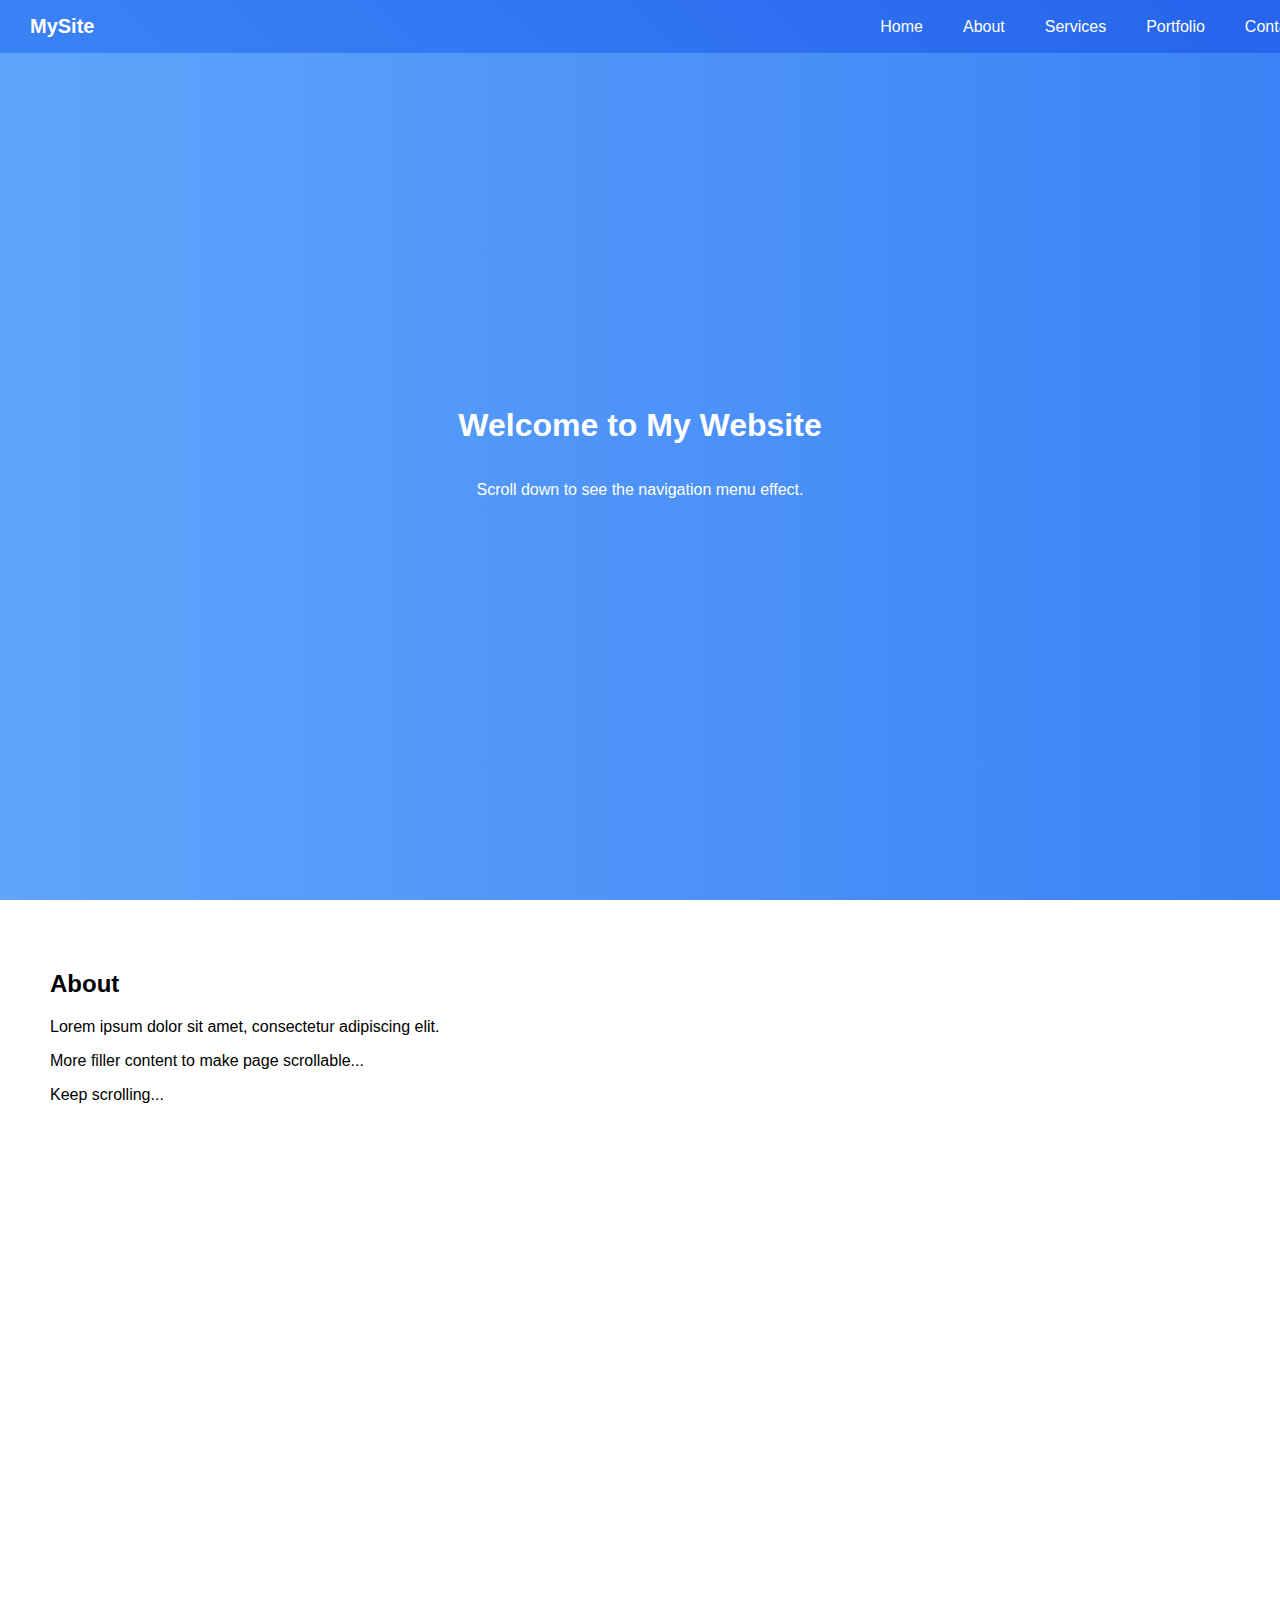
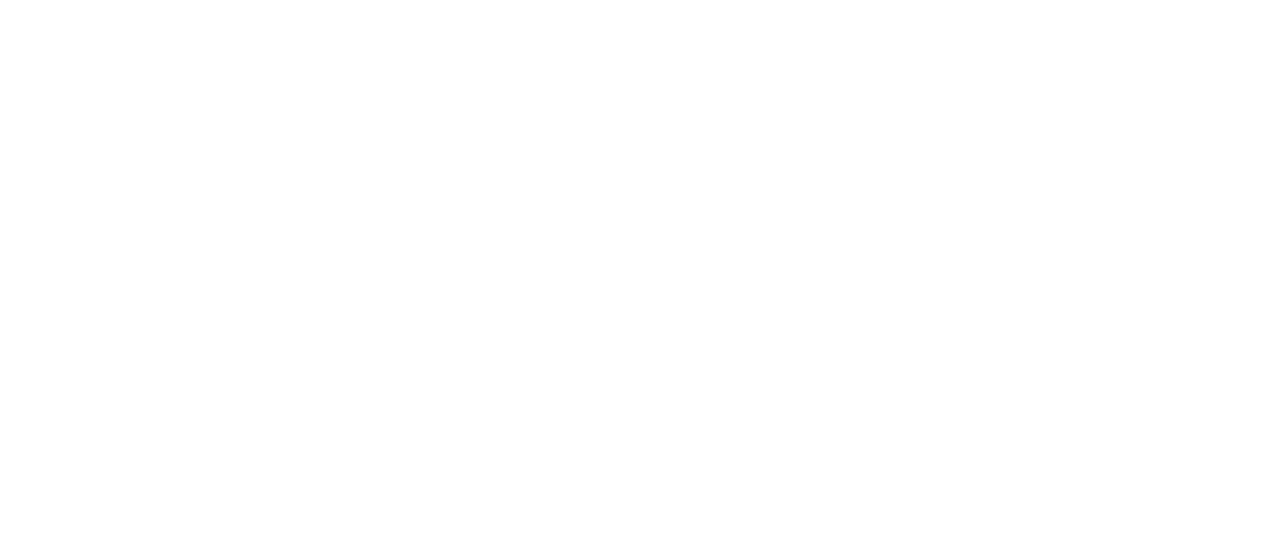
<file: PRODIGY_WD_01/index.html>
<!DOCTYPE html>
<html lang="en">
<head>
  <meta charset="UTF-8">
  <meta name="viewport" content="width=device-width, initial-scale=1.0">
  <title>Interactive Navigation Menu</title>
  <link rel="stylesheet" href="style.css">
</head>
<body>

  <!-- Navigation -->
  <nav class="navbar" id="navbar">
    <div class="logo">MySite</div>
    <ul class="nav-links">
      <li><a href="#">Home</a></li>
      <li><a href="#">About</a></li>
      <li><a href="#">Services</a></li>
      <li><a href="#">Portfolio</a></li>
      <li><a href="#">Contact</a></li>
    </ul>
  </nav>

  <!-- Page content -->
  <section class="hero">
    <h1>Welcome to My Website</h1>
    <p>Scroll down to see the navigation menu effect.</p>
  </section>

  <section class="content">
    <h2>About</h2>
    <p>Lorem ipsum dolor sit amet, consectetur adipiscing elit.</p>
    <p>More filler content to make page scrollable...</p>
    <p style="margin-bottom:1000px;">Keep scrolling...</p>
  </section>

  <script src="script.js"></script>
</body>
</html>
</file>
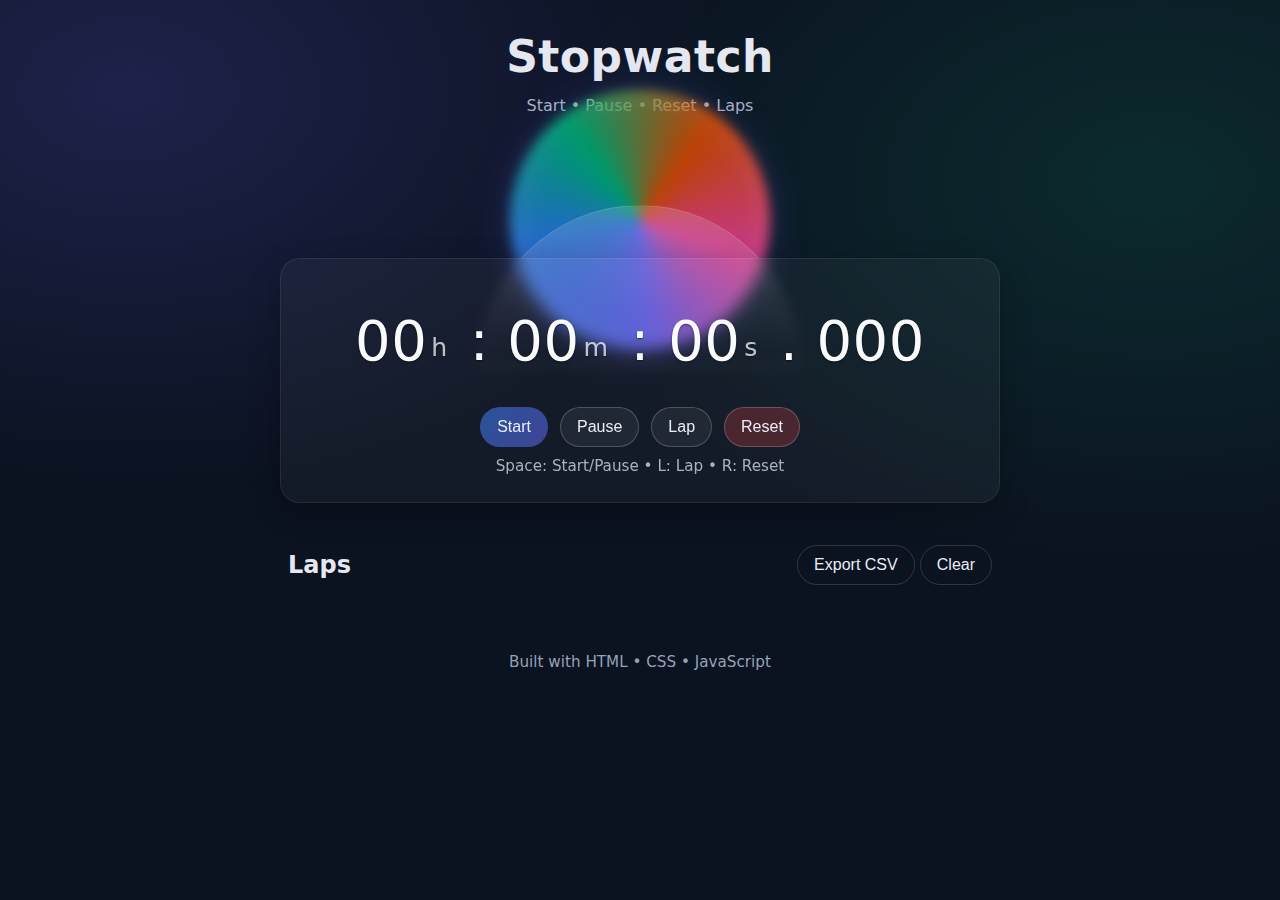
<file: PRODIGY_WD_02/index.html>
<!DOCTYPE html>
<html lang="en">
<head>
  <meta charset="UTF-8" />
  <meta name="viewport" content="width=device-width, initial-scale=1" />
  <title>Stopwatch — Gradient Circle UI</title>
  <link rel="stylesheet" href="style.css" />
</head>
<body>
  <main class="app">
    <header class="header">
      <h1>Stopwatch</h1>
      <p class="tagline">Start • Pause • Reset • Laps</p>
    </header>

    <!-- Decorative gradient shapes -->
    <div class="decor">
      <div class="gradient-circle" aria-hidden="true"></div>
      <div class="half-circle" aria-hidden="true"></div>
    </div>

    <section class="timer-card" role="region" aria-label="Stopwatch">
      <div class="display" aria-live="polite" aria-atomic="true">
        <span id="hours">00</span><small>h</small> :
        <span id="minutes">00</span><small>m</small> :
        <span id="seconds">00</span><small>s</small> .
        <span id="millis">000</span>
      </div>

      <div class="controls">
        <button id="startBtn" class="btn primary" aria-label="Start (Space)">Start</button>
        <button id="pauseBtn" class="btn" aria-label="Pause (Space)">Pause</button>
        <button id="lapBtn" class="btn" aria-label="Lap (L)">Lap</button>
        <button id="resetBtn" class="btn danger" aria-label="Reset (R)">Reset</button>
      </div>
      <p class="hint">Space: Start/Pause • L: Lap • R: Reset</p>
    </section>

    <section class="laps" role="region" aria-label="Lap times">
      <div class="laps-header">
        <h2>Laps</h2>
        <div class="lap-actions">
          <button id="exportBtn" class="btn ghost">Export CSV</button>
          <button id="clearLapsBtn" class="btn ghost">Clear</button>
        </div>
      </div>
      <ol id="lapList" class="lap-list"></ol>
    </section>

    <footer class="footer">
      <p>Built with HTML • CSS • JavaScript</p>
    </footer>
  </main>

  <script src="script.js"></script>
</body>
</html>
</file>
<file: PRODIGY_WD_01/style.css>
body {
  margin: 0;
  font-family: Arial, sans-serif;
}

.navbar {
  position: fixed;
  top: 0;
  left: 0;
  width: 100%;
  display: flex;
  justify-content: space-between;
  align-items: center;
  padding: 15px 30px;
  background: linear-gradient(45deg, #3b82f6, #2563eb);
  color: white;
  transition: background 0.3s ease, box-shadow 0.3s ease;
  z-index: 1000;
}

.navbar.scrolled {
  background: linear-gradient(45deg, #1e293b, #0f172a);
  box-shadow: 0 2px 6px rgba(0,0,0,0.3);
}

.logo {
  font-weight: bold;
  font-size: 20px;
}

.nav-links {
  list-style: none;
  display: flex;
  gap: 20px;
  margin: 0;
  padding: 0;
}

.nav-links li a {
  text-decoration: none;
  color: white;
  padding: 6px 10px;
  border-radius: 6px;
  transition: background 0.3s ease, color 0.3s ease;
}

.nav-links li a:hover {
  background: white;
  color: #2563eb;
}

/* Hero section */
.hero {
  height: 100vh;
  display: flex;
  flex-direction: column;
  justify-content: center;
  align-items: center;
  background: linear-gradient(to right, #60a5fa, #3b82f6);
  color: white;
  text-align: center;
}

.content {
  padding: 50px;
}
</file>
<file: PRODIGY_WD_02/style.css>
/* Reset & base */
*{box-sizing:border-box}html,body{height:100%}
body{
  margin:0;
  font-family: ui-sans-serif, system-ui, -apple-system, Segoe UI, Roboto, Helvetica, Arial, "Apple Color Emoji","Segoe UI Emoji";
  background: radial-gradient(1200px 800px at 10% 10%, rgba(99,102,241,.2), transparent 50%),
              radial-gradient(1200px 800px at 90% 20%, rgba(16,185,129,.15), transparent 50%),
              #0b1220;
  color:#e6e8f0;
  line-height:1.5;
}

.app{
  max-width: 960px;
  margin: 0 auto;
  padding: 24px;
  position: relative;
}

.header{
  text-align:center;
  margin-bottom: 12px;
}
.header h1{ margin:0; font-size: clamp(28px, 5vw, 44px); letter-spacing:.5px; }
.tagline{ color:#aab1c3; margin:.25rem 0 0; }

/* Decorative gradient shapes */
.decor{
  position: relative;
  height: 0;
}
.gradient-circle{
  position: absolute;
  top: -40px;
  left: 50%;
  transform: translateX(-50%);
  width: 260px;
  height: 260px;
  border-radius: 50%;
  background: conic-gradient(from 180deg,
      rgba(99,102,241, .9),
      rgba(59,130,246,.8),
      rgba(16,185,129,.85),
      rgba(234,88,12,.8),
      rgba(236,72,153,.85),
      rgba(99,102,241, .9));
  filter: blur(6px) saturate(120%);
  opacity:.9;
  box-shadow: 0 0 40px rgba(99,102,241,.25), inset 0 0 40px rgba(255,255,255,.12);
}
.half-circle{
  position:absolute;
  top: 75px;
  left: 50%;
  transform: translateX(-50%);
  width: 320px;
  height: 160px; /* Half of width for a half circle look */
  border-top-left-radius: 320px;
  border-top-right-radius: 320px;
  background: linear-gradient(180deg, rgba(255,255,255,.16), rgba(255,255,255,0));
  backdrop-filter: blur(1px);
  border: 1px solid rgba(255,255,255,.1);
}

/* Card */
.timer-card{
  margin: 140px auto 24px;
  padding: 24px;
  background: rgba(255,255,255,.04);
  border: 1px solid rgba(255,255,255,.08);
  border-radius: 20px;
  box-shadow: 0 10px 30px rgba(0,0,0,.25);
  max-width: 720px;
  backdrop-filter: blur(6px);
}

.display{
  font-variant-numeric: tabular-nums;
  text-align:center;
  font-size: clamp(28px, 6vw, 56px);
  letter-spacing: .5px;
  padding: 16px 8px;
  color: #f8fafc;
  text-shadow: 0 1px 2px rgba(0,0,0,.5);
}
.display small{
  font-size: .45em;
  opacity: .75;
  margin: 0 .15em;
  position: relative;
  top: -.15em;
}

.controls{
  display:flex;
  gap: 12px;
  justify-content:center;
  flex-wrap: wrap;
  margin-top: 8px;
}

.btn{
  border: 1px solid rgba(255,255,255,.2);
  background: rgba(255,255,255,.06);
  color: #e9edf5;
  padding: 10px 16px;
  font-size: 16px;
  border-radius: 999px;
  cursor: pointer;
  transition: transform .06s ease, background .2s ease, border-color .2s ease;
  user-select:none;
}
.btn:hover{ transform: translateY(-1px); background: rgba(255,255,255,.1); border-color: rgba(255,255,255,.35); }
.btn:active{ transform: translateY(0); }
.btn.primary{ background: linear-gradient(135deg, rgba(59,130,246,.55), rgba(99,102,241,.55)); border-color: transparent; }
.btn.primary:hover{ background: linear-gradient(135deg, rgba(59,130,246,.7), rgba(99,102,241,.7)); }
.btn.danger{ background: rgba(239,68,68,.25); }
.btn.ghost{ background: transparent; border-color: rgba(255,255,255,.15); }

.hint{
  text-align:center;
  color:#aab1c3;
  margin:.5rem 0 0;
  font-size: .95rem;
}

/* Laps */
.laps{
  margin: 12px auto 40px;
  max-width: 720px;
  padding: 0 8px;
}
.laps-header{
  display:flex; align-items:center; justify-content: space-between;
  gap: 12px; margin-bottom: 8px;
}
.lap-list{
  list-style: none; padding: 0; margin: 0;
  display: grid;
  gap: 8px;
}
.lap-item{
  display: grid;
  grid-template-columns: 80px 1fr 140px;
  gap: 12px;
  align-items:center;
  padding: 10px 12px;
  background: rgba(255,255,255,.04);
  border: 1px solid rgba(255,255,255,.08);
  border-radius: 14px;
}
.lap-index{ opacity: .8; font-variant-numeric: tabular-nums; }
.lap-time{ font-variant-numeric: tabular-nums; }
.lap-diff{ opacity:.85; font-variant-numeric: tabular-nums; text-align:right; }

.footer{
  text-align:center;
  color:#94a3b8;
  margin: 28px 0 8px;
  font-size:.95rem;
}

/* Responsive */
@media (max-width:520px){
  .timer-card{ margin-top: 120px; }
  .lap-item{ grid-template-columns: 60px 1fr 110px; }
}
</file>
